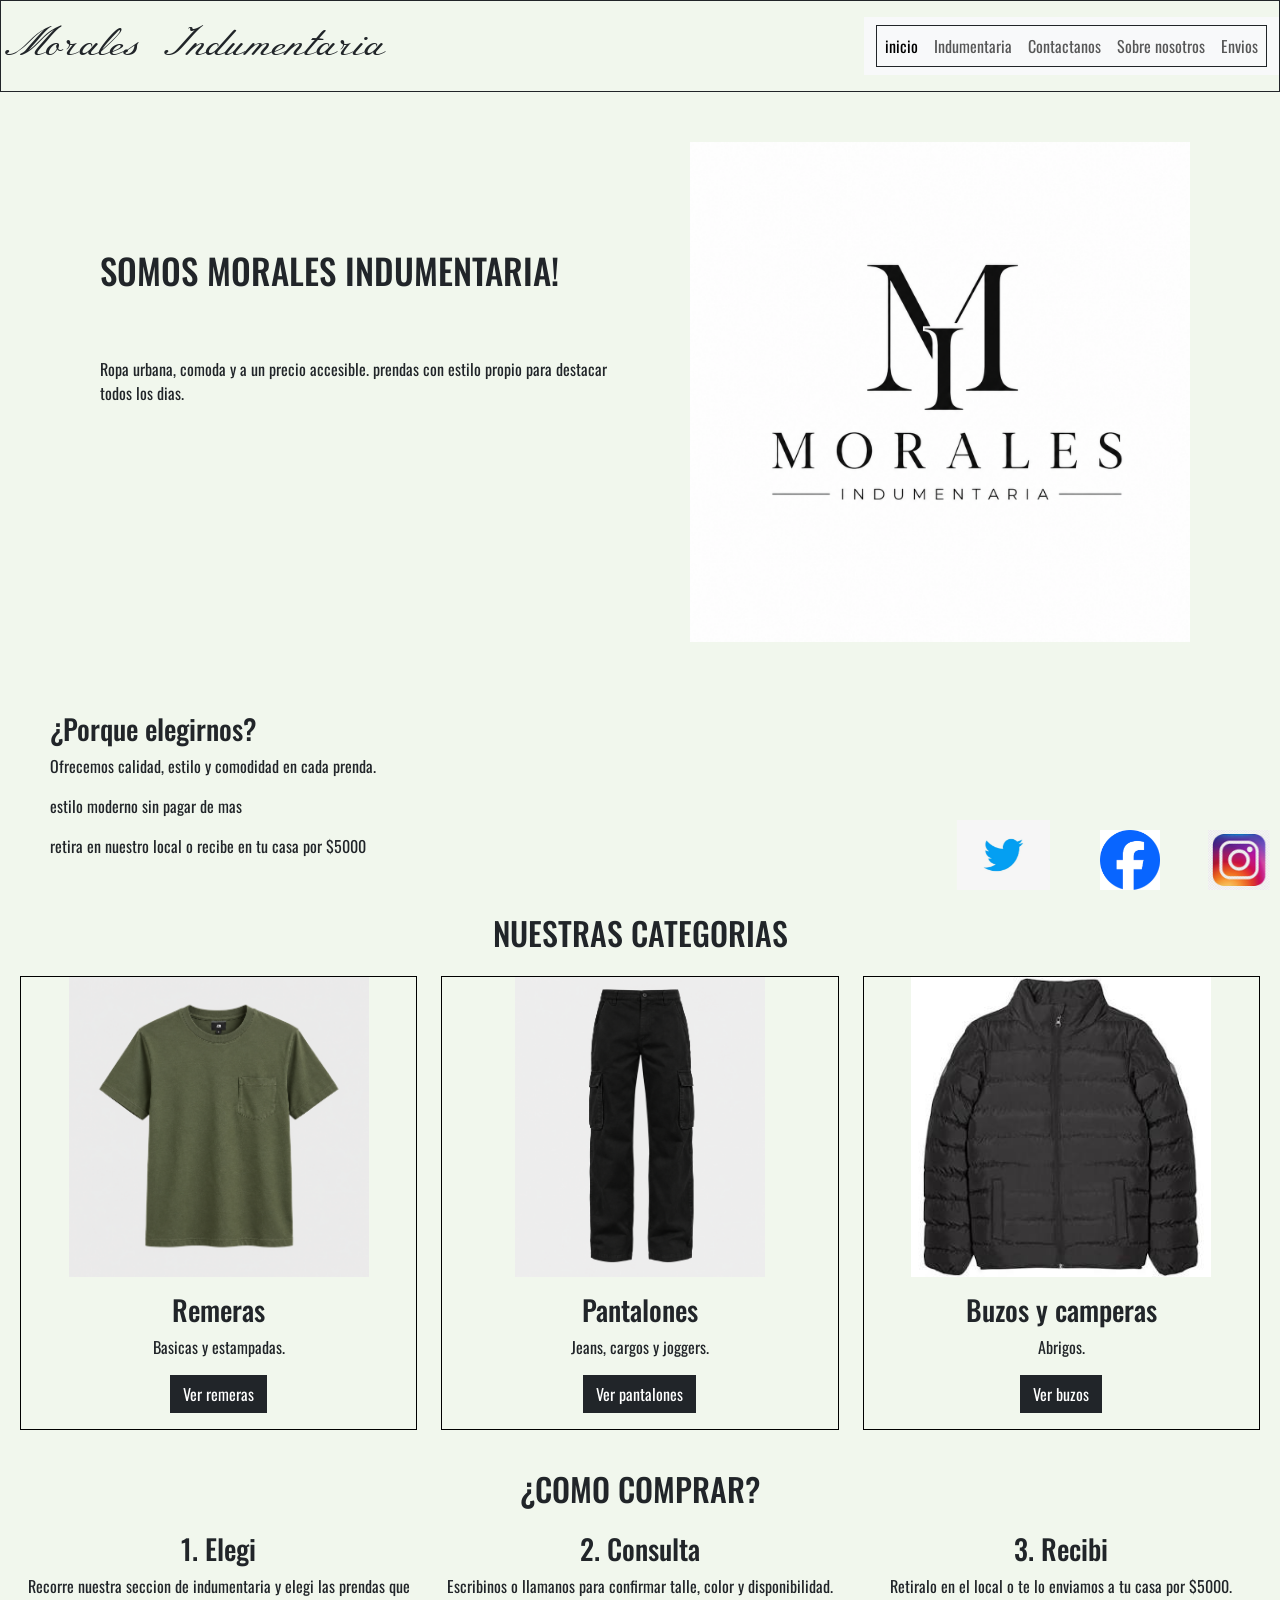
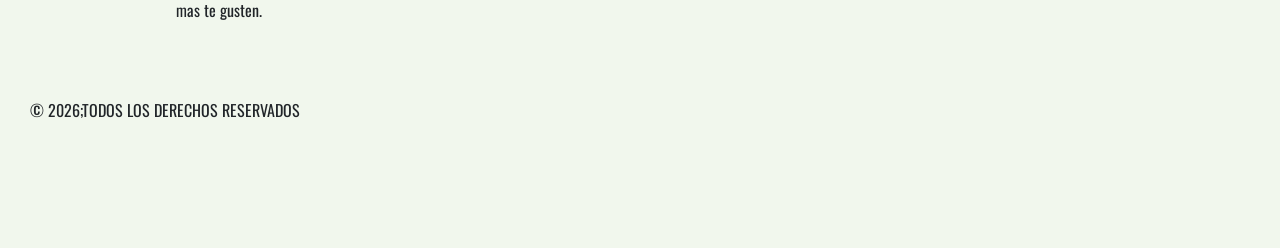
<file: index.html>
<!DOCTYPE html>
<html lang="en">
<head>
    <meta charset="UTF-8">
    <meta name="viewport" content="width=device-width, initial-scale=1.0">
    <!--animate.css-->
    <link rel="stylesheet" href="https://cdnjs.cloudflare.com/ajax/libs/animate.css/4.1.1/animate.min.css"/>
    <!--BOOSTRAP-->
    <link href="https://cdn.jsdelivr.net/npm/bootstrap@5.3.8/dist/css/bootstrap.min.css" rel="stylesheet" integrity="sha384-sRIl4kxILFvY47J16cr9ZwB07vP4J8+LH7qKQnuqkuIAvNWLzeN8tE5YBujZqJLB" crossorigin="anonymous">
    <!--css-->
    <link rel="stylesheet" href="style/style.css">
    <!--seo-->
    <meta name="description" content="Morales Indumentaria - Tu tienda de ropa en donde encontrarás las últimas tendencias de moda. Explora nuestra colección de indumentaria y descubre prendas únicas para tu estilo.">
    <meta name="keywords" content="Morales Indumentaria, ropa, moda, tienda de ropa, indumentaria">
    <meta name="author" content=" Tiziano Morales">
    <meta name="url" content="https://github.com/tizianomorales06/Morales.Indumentaria">
    <title>Morales Indumentaria / Inicio</title>
    <link rel="icon" href="./assets/LOGO/logo.png" type="image/x-icon">

    <!--open graph-->
    <meta property="og:title" content="Morales Indumentaria - Tu tienda de ropa en donde encontrarás las últimas tendencias de moda. Explora nuestra colección de indumentaria y descubre prendas únicas para tu estilo.">
    <meta property="og:description" content="Morales Indumentaria - Tu tienda de ropa en donde encontrarás las últimas tendencias de moda. Explora nuestra colección de indumentaria y descubre prendas únicas para tu estilo.">
    <meta property="og:image" content="./assets/LOGO/logo.png">
    <meta property="og:url" content="https://github.com/tizianomorales06/Morales.Indumentaria">
    <meta property="og:type" content="website">
    <meta property="og:site_name" content="Morales Indumentaria">
    <meta property="og:locale" content="es_ES">

    
</head>
<body>
    <header>
        <h1 class="animate__animated animate__fadeInUp">Morales Indumentaria</h1>
       
            <nav class="navbar navbar-expand-lg bg-body-tertiary">
  <div class="container-fluid">

    <button class="navbar-toggler" type="button" data-bs-toggle="collapse" data-bs-target="#navbarNav" aria-controls="navbarNav" aria-expanded="false" aria-label="Toggle navigation">
      <span class="navbar-toggler-icon"></span>
    </button>
    <div class="collapse navbar-collapse" id="navbarNav">
      <ul class="navbar-nav">
        <li class="nav-item">
          <a class="nav-link active" aria-current="page" href="./index.html">inicio</a>
        </li>
        <li class="nav-item">
          <a class="nav-link" href="./pages/indumentaria.html">Indumentaria</a>
        </li>
        <li class="nav-item">
          <a class="nav-link" href="./pages/contacto.html">Contactanos</a>
        </li>
        <li class="nav-item">
          <a class="nav-link" href="./pages/nosotros.html">Sobre nosotros</a>
        </li>
        <li class="nav-item">
          <a class="nav-link" href="./pages/envios.html">Envios</a>
        </li>
      </ul>
    </div>
  </div>
</nav>
        
    </header>
    <main>
        <section class="container">
            <article>
                <h2 class="somos">Somos Morales Indumentaria!</h2>
                <p>Ropa urbana, comoda y a un precio accesible.
                  prendas con estilo propio para destacar todos los dias.
                </p>
            </article>
        </section>
        <section class="elegirnos">
            <article>
              <h3>¿Porque elegirnos?</h3>
              <p>Ofrecemos calidad, estilo y comodidad en cada prenda.</p>
              <p>estilo moderno sin pagar de mas</p>
              <p>retira en nuestro local o recibe en tu casa por $5000</p>
            </article>
        </section>
        <section>
            <h2 class="text-center mb-4">Nuestras categorias</h2>
            <div class="row g-4">
                <article class="col-md-4">
                    <div class="card h-100 text-center">
                        <img src="./assets/remera3.png" class="card-img-top" alt="remera verde">
                        <div class="card-body">
                            <h3 class="card-title">Remeras</h3>
                            <p class="card-text">Basicas y estampadas.</p>
                            <a href="./pages/indumentaria.html" class="btn btn-dark">Ver remeras</a>
                        </div>
                    </div>
                </article>
                <article class="col-md-4">
                    <div class="card h-100 text-center">
                        <img src="./assets/pantalon1.png" class="card-img-top" alt="pantalon negro">
                        <div class="card-body">
                            <h3 class="card-title">Pantalones</h3>
                            <p class="card-text">Jeans, cargos y joggers.</p>
                            <a href="./pages/indumentaria.html" class="btn btn-dark">Ver pantalones</a>
                        </div>
                    </div>
                </article>
                <article class="col-md-4">
                    <div class="card h-100 text-center">
                        <img src="./assets/LOGO/campera1.jfif" class="card-img-top" alt="campera negra">
                        <div class="card-body">
                            <h3 class="card-title">Buzos y camperas</h3>
                            <p class="card-text">Abrigos.</p>
                            <a href="./pages/indumentaria.html" class="btn btn-dark">Ver buzos</a>
                        </div>
                    </div>
                </article>
            </div>
        </section>
        <section>
            <h2 class="text-center mb-4">¿Como comprar?</h2>
            <div class="row g-4 text-center">
                <article class="col-md-4">
                    <h3>1. Elegi</h3>
                    <p>Recorre nuestra seccion de indumentaria y elegi las prendas que mas te gusten.</p>
                </article>
                <article class="col-md-4">
                    <h3>2. Consulta</h3>
                    <p>Escribinos o llamanos para confirmar talle, color y disponibilidad.</p>
                </article>
                <article class="col-md-4">
                    <h3>3. Recibi</h3>
                    <p>Retiralo en el local o te lo enviamos a tu casa por $5000.</p>
                </article>
            </div>
        </section>
    </main>
    <footer>
        <section>
            <a href="https://www.instagram.com/" title="Morales Indumentaria / instagram" target="_blank" aria-label="instagram">
            <img class="instagram" src="./assets/LOGO/logo de ig.jfif" alt="foto del logo de instagram">
            </a>
            <a href="https://www.facebook.com/?locale=es_LA" title="Morales Indumentaria / facebook" target="_blank" aria-label="facebook">
                <img class="facebook" src="./assets/LOGO/logo de facebook.png" alt="logo de facebook">
                </a>
                <a href="https://x.com/?lang=es" title="Morales Indumentaria / twitter" target="_blank" aria-label="twitter">
                    <img class="twitter" src="./assets/LOGO/logo twitter.jfif" alt="logo de twitter">
                    </a>
                    <p class="copyright">&copy 2026;<span id="year"></span>TODOS LOS DERECHOS RESERVADOS</p>
        
        </section>
        
    </footer>
    <!-- Scripts de Bootstrap -->
     <script src="https://cdn.jsdelivr.net/npm/bootstrap@5.3.8/dist/js/bootstrap.bundle.min.js" integrity="sha384-FKyoEForCGlyvwx9Hj09JcYn3nv7wiPVlz7YYwJrWVcXK/BmnVDxM+D2scQbITxI" crossorigin="anonymous"></script>
</body>
</html>
</file>
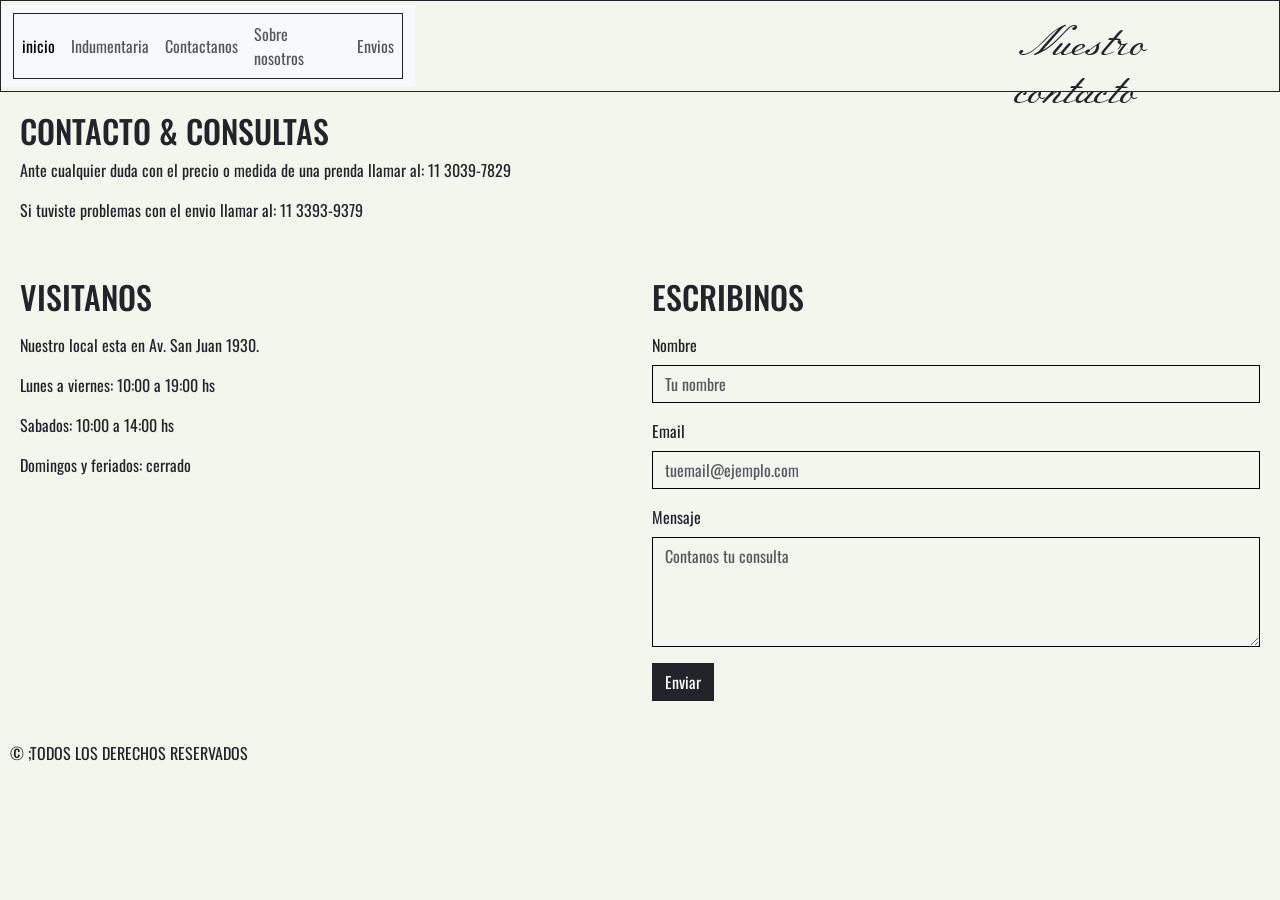
<file: pages/contacto.html>
<!DOCTYPE html>
<html lang="en">
<head>
    <meta charset="UTF-8">
    <meta name="viewport" content="width=device-width, initial-scale=1.0">
    <!--BOOSTRAP-->
    <link href="https://cdn.jsdelivr.net/npm/bootstrap@5.3.8/dist/css/bootstrap.min.css" rel="stylesheet" integrity="sha384-sRIl4kxILFvY47J16cr9ZwB07vP4J8+LH7qKQnuqkuIAvNWLzeN8tE5YBujZqJLB" crossorigin="anonymous">
    <!--  CSS -->
    <link rel="stylesheet" href="../style/style.css">
    <meta name="description" content="Morales Indumentaria - Tu tienda de ropa en donde encontrarás las últimas tendencias de moda. Explora nuestra colección de indumentaria y descubre prendas únicas para tu estilo.">
    <meta name="keywords" content="Morales Indumentaria, ropa, moda, tienda de ropa, indumentaria">
    <meta name="author" content=" Tiziano Morales">
    <meta name="url" content="https://github.com/tizianomorales06/Morales.Indumentaria">

    <link rel="icon" href="./assets/LOGO/logo.png" type="image/x-icon">

    <!--open graph-->
    <meta property="og:title" content="Morales Indumentaria - Tu tienda de ropa en donde encontrarás las últimas tendencias de moda. Explora nuestra colección de indumentaria y descubre prendas únicas para tu estilo.">
    <meta property="og:description" content="Morales Indumentaria - Tu tienda de ropa en donde encontrarás las últimas tendencias de moda. Explora nuestra colección de indumentaria y descubre prendas únicas para tu estilo.">
    <meta property="og:image" content="./assets/LOGO/logo.png">
    <meta property="og:url" content="https://github.com/tizianomorales06/Morales.Indumentaria">
    <meta property="og:type" content="website">
    <meta property="og:site_name" content="Morales Indumentaria">
    <meta property="og:locale" content="es_ES">
    <title>Morales Indumentaria / Contactanos</title>
</head>
<body>
    <header class="aparte">
        <nav class="navbar navbar-expand-lg bg-body-tertiary">
  <div class="container-fluid">
    <button class="navbar-toggler" type="button" data-bs-toggle="collapse" data-bs-target="#navbarNav" aria-controls="navbarNav" aria-expanded="false" aria-label="Toggle navigation">
      <span class="navbar-toggler-icon"></span>
    </button>
    <div class="collapse navbar-collapse" id="navbarNav">
      <ul class="navbar-nav">
        <li class="nav-item">
          <a class="nav-link active" aria-current="page" href="../index.html">inicio</a>
        </li>
        <li class="nav-item">
          <a class="nav-link" href="./indumentaria.html">Indumentaria</a>
        </li>
        <li class="nav-item">
          <a class="nav-link" href="./contacto.html">Contactanos</a>
        </li>
        <li class="nav-item">
          <a class="nav-link" href="./nosotros.html">Sobre nosotros</a>
        </li>
        <li class="nav-item">
          <a class="nav-link" href="./envios.html">Envios</a>
        </li>
      </ul>
    </div>
  </div>
</nav>
        <h1 >Nuestro contacto</h1>
    
    </header>
    <main>
        <section >
            <article>
                <h2>Contacto & consultas</h2>
                <p>Ante cualquier duda con el precio o medida de una prenda llamar al: 11 3039-7829</p>
            </article>
            <article>
                <p>Si tuviste problemas con el envio llamar al: 11 3393-9379</p>
            </article>
        </section>
        <section>
            <div class="row g-4">
                <article class="col-md-6">
                    <h2 class="mb-3">Visitanos</h2>
                    <p>Nuestro local esta en Av. San Juan 1930.</p>
                    <p>Lunes a viernes: 10:00 a 19:00 hs</p>
                    <p>Sabados: 10:00 a 14:00 hs</p>
                    <p>Domingos y feriados: cerrado</p>
                </article>
                <article class="col-md-6">
                    <h2 class="mb-3">Escribinos</h2>
                    <form>
                        <div class="mb-3">
                            <label for="nombre" class="form-label">Nombre</label>
                            <input type="text" class="form-control" id="nombre" placeholder="Tu nombre">
                        </div>
                        <div class="mb-3">
                            <label for="email" class="form-label">Email</label>
                            <input type="email" class="form-control" id="email" placeholder="tuemail@ejemplo.com">
                        </div>
                        <div class="mb-3">
                            <label for="mensaje" class="form-label">Mensaje</label>
                            <textarea class="form-control" id="mensaje" rows="4" placeholder="Contanos tu consulta"></textarea>
                        </div>
                        <button type="submit" class="btn btn-dark">Enviar</button>
                    </form>
                </article>
            </div>
        </section>
    </main>
    <footer>
        <p class="copyright">&copy ;<span id="year">TODOS LOS DERECHOS RESERVADOS</span></p>
    </footer>
    <!-- Scripts de Bootstrap -->
    <script src="https://cdn.jsdelivr.net/npm/bootstrap@5.3.8/dist/js/bootstrap.bundle.min.js" integrity="sha384-FKyoEForCGlyvwx9Hj09JcYn3nv7wiPVlz7YYwJrWVcXK/BmnVDxM+D2scQbITxI" crossorigin="anonymous"></script>
</body>
</html>
</file>
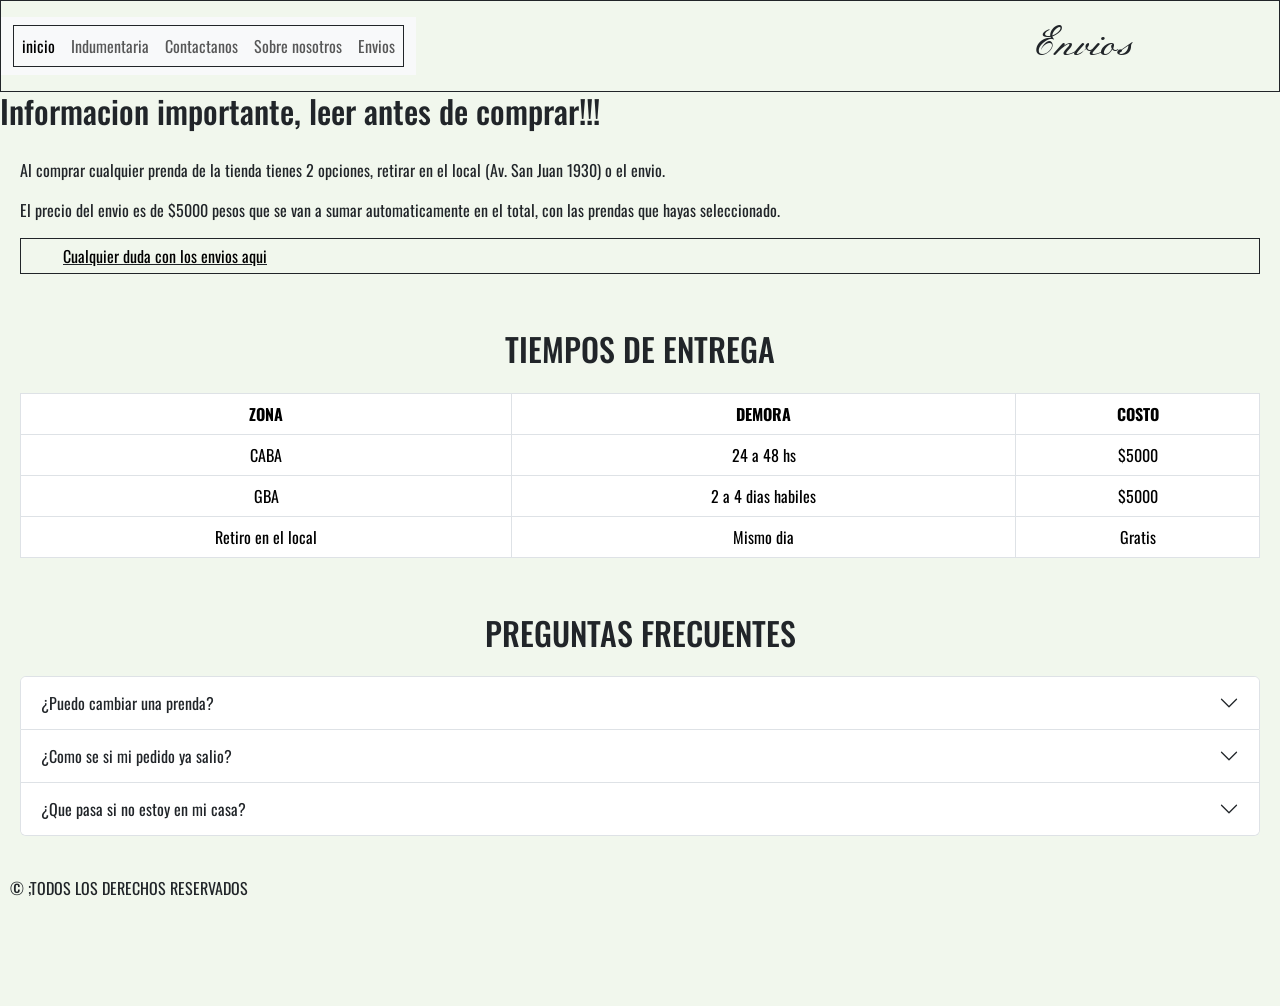
<file: pages/envios.html>
<!DOCTYPE html>
<html lang="en">
<head>
    <meta charset="UTF-8">
    <meta name="viewport" content="width=device-width, initial-scale=1.0">
    <!--BOOSTRAP-->
    <link href="https://cdn.jsdelivr.net/npm/bootstrap@5.3.8/dist/css/bootstrap.min.css" rel="stylesheet" integrity="sha384-sRIl4kxILFvY47J16cr9ZwB07vP4J8+LH7qKQnuqkuIAvNWLzeN8tE5YBujZqJLB" crossorigin="anonymous">
    <!--  CSS -->
    <link rel="stylesheet" href="../style/style.css">
    <meta name="description" content="Morales Indumentaria - Tu tienda de ropa en donde encontrarás las últimas tendencias de moda. Explora nuestra colección de indumentaria y descubre prendas únicas para tu estilo.">
    <meta name="keywords" content="Morales Indumentaria, ropa, moda, tienda de ropa, indumentaria">
    <meta name="author" content=" Tiziano Morales">
    <meta name="url" content="https://github.com/tizianomorales06/Morales.Indumentaria">
    <link rel="icon" href="./assets/LOGO/logo.png" type="image/x-icon">

    <!--open graph-->
    <meta property="og:title" content="Morales Indumentaria - Tu tienda de ropa en donde encontrarás las últimas tendencias de moda. Explora nuestra colección de indumentaria y descubre prendas únicas para tu estilo.">
    <meta property="og:description" content="Morales Indumentaria - Tu tienda de ropa en donde encontrarás las últimas tendencias de moda. Explora nuestra colección de indumentaria y descubre prendas únicas para tu estilo.">
    <meta property="og:image" content="./assets/LOGO/logo.png">
    <meta property="og:url" content="https://github.com/tizianomorales06/Morales.Indumentaria">
    <meta property="og:type" content="website">
    <meta property="og:site_name" content="Morales Indumentaria">
    <meta property="og:locale" content="es_ES">
    <title>Morales Indumentaria / Envios</title>
</head>
<body>
   
    <header class="envios-header">
       <nav class="navbar navbar-expand-lg bg-body-tertiary">
  <div class="container-fluid">
    <button class="navbar-toggler" type="button" data-bs-toggle="collapse" data-bs-target="#navbarNav" aria-controls="navbarNav" aria-expanded="false" aria-label="Toggle navigation">
      <span class="navbar-toggler-icon"></span>
    </button>
    <div class="collapse navbar-collapse" id="navbarNav">
      <ul class="navbar-nav">
        <li class="nav-item">
          <a class="nav-link active" aria-current="page" href="../index.html">inicio</a>
        </li>
        <li class="nav-item">
          <a class="nav-link" href="./indumentaria.html">Indumentaria</a>
        </li>
        <li class="nav-item">
          <a class="nav-link" href="./contacto.html">Contactanos</a>
        </li>
        <li class="nav-item">
          <a class="nav-link" href="./nosotros.html">Sobre nosotros</a>
        </li>
        <li class="nav-item">
          <a class="nav-link" href="./envios.html">Envios</a>
        </li>
      </ul>
    </div>
  </div>
</nav>
    
    <h1>Envios</h1>
     </header>
     <h2 class="subtitulo-envio">Informacion importante, leer antes de comprar!!!</h2>

    <main>
        <section  >
            <article>
                <p>Al comprar cualquier prenda de la tienda tienes 2 opciones, retirar en el local (Av. San Juan 1930) o el envio.</p>
            </article>
            <article>
                <p>El precio del envio es de $5000 pesos que se van a sumar automaticamente en el total, con las prendas que hayas seleccionado.</p>
            </article>
            <article>
            <nav>
                <ul>
                    <li class="link-envio">
                        <a href="./contacto.html" title="MoralesIndumentaria / Contactanos">Cualquier duda con los envios aqui</a>
                    </li>
                </ul>
            </nav>
            </article>
        </section>
        <section>
            <h2 class="text-center mb-4">Tiempos de entrega</h2>
            <article>
                <table class="table table-bordered text-center">
                    <thead>
                        <tr>
                            <th>Zona</th>
                            <th>Demora</th>
                            <th>Costo</th>
                        </tr>
                    </thead>
                    <tbody>
                        <tr><td>CABA</td><td>24 a 48 hs</td><td>$5000</td></tr>
                        <tr><td>GBA</td><td>2 a 4 dias habiles</td><td>$5000</td></tr>
                        <tr><td>Retiro en el local</td><td>Mismo dia</td><td>Gratis</td></tr>
                    </tbody>
                </table>
            </article>
        </section>
        <section>
            <h2 class="text-center mb-4">Preguntas frecuentes</h2>
            <article class="accordion" id="preguntasEnvio">
                <div class="accordion-item">
                    <h3 class="accordion-header">
                        <button class="accordion-button collapsed" type="button" data-bs-toggle="collapse" data-bs-target="#pregunta1" aria-expanded="false" aria-controls="pregunta1">
                            ¿Puedo cambiar una prenda?
                        </button>
                    </h3>
                    <div id="pregunta1" class="accordion-collapse collapse" data-bs-parent="#preguntasEnvio">
                        <div class="accordion-body">Si, tenes 30 dias para cambiarla presentando el ticket y con la prenda sin uso.</div>
                    </div>
                </div>
                <div class="accordion-item">
                    <h3 class="accordion-header">
                        <button class="accordion-button collapsed" type="button" data-bs-toggle="collapse" data-bs-target="#pregunta2" aria-expanded="false" aria-controls="pregunta2">
                            ¿Como se si mi pedido ya salio?
                        </button>
                    </h3>
                    <div id="pregunta2" class="accordion-collapse collapse" data-bs-parent="#preguntasEnvio">
                        <div class="accordion-body">Te avisamos por mensaje cuando tu pedido sale del local, junto con el horario estimado de entrega.</div>
                    </div>
                </div>
                <div class="accordion-item">
                    <h3 class="accordion-header">
                        <button class="accordion-button collapsed" type="button" data-bs-toggle="collapse" data-bs-target="#pregunta3" aria-expanded="false" aria-controls="pregunta3">
                            ¿Que pasa si no estoy en mi casa?
                        </button>
                    </h3>
                    <div id="pregunta3" class="accordion-collapse collapse" data-bs-parent="#preguntasEnvio">
                        <div class="accordion-body">Coordinamos una nueva visita sin costo o podes pasar a retirarlo por el local.</div>
                    </div>
                </div>
            </article>
        </section>

    </main>
    <footer>

       
            <p class="copyright">&copy ;<span id="year">TODOS LOS DERECHOS RESERVADOS</span></p>
    </footer>
    <!-- Scripts de Bootstrap -->
    <script src="https://cdn.jsdelivr.net/npm/bootstrap@5.3.8/dist/js/bootstrap.bundle.min.js" integrity="sha384-FKyoEForCGlyvwx9Hj09JcYn3nv7wiPVlz7YYwJrWVcXK/BmnVDxM+D2scQbITxI" crossorigin="anonymous"></script>
</body>
</html>
</file>
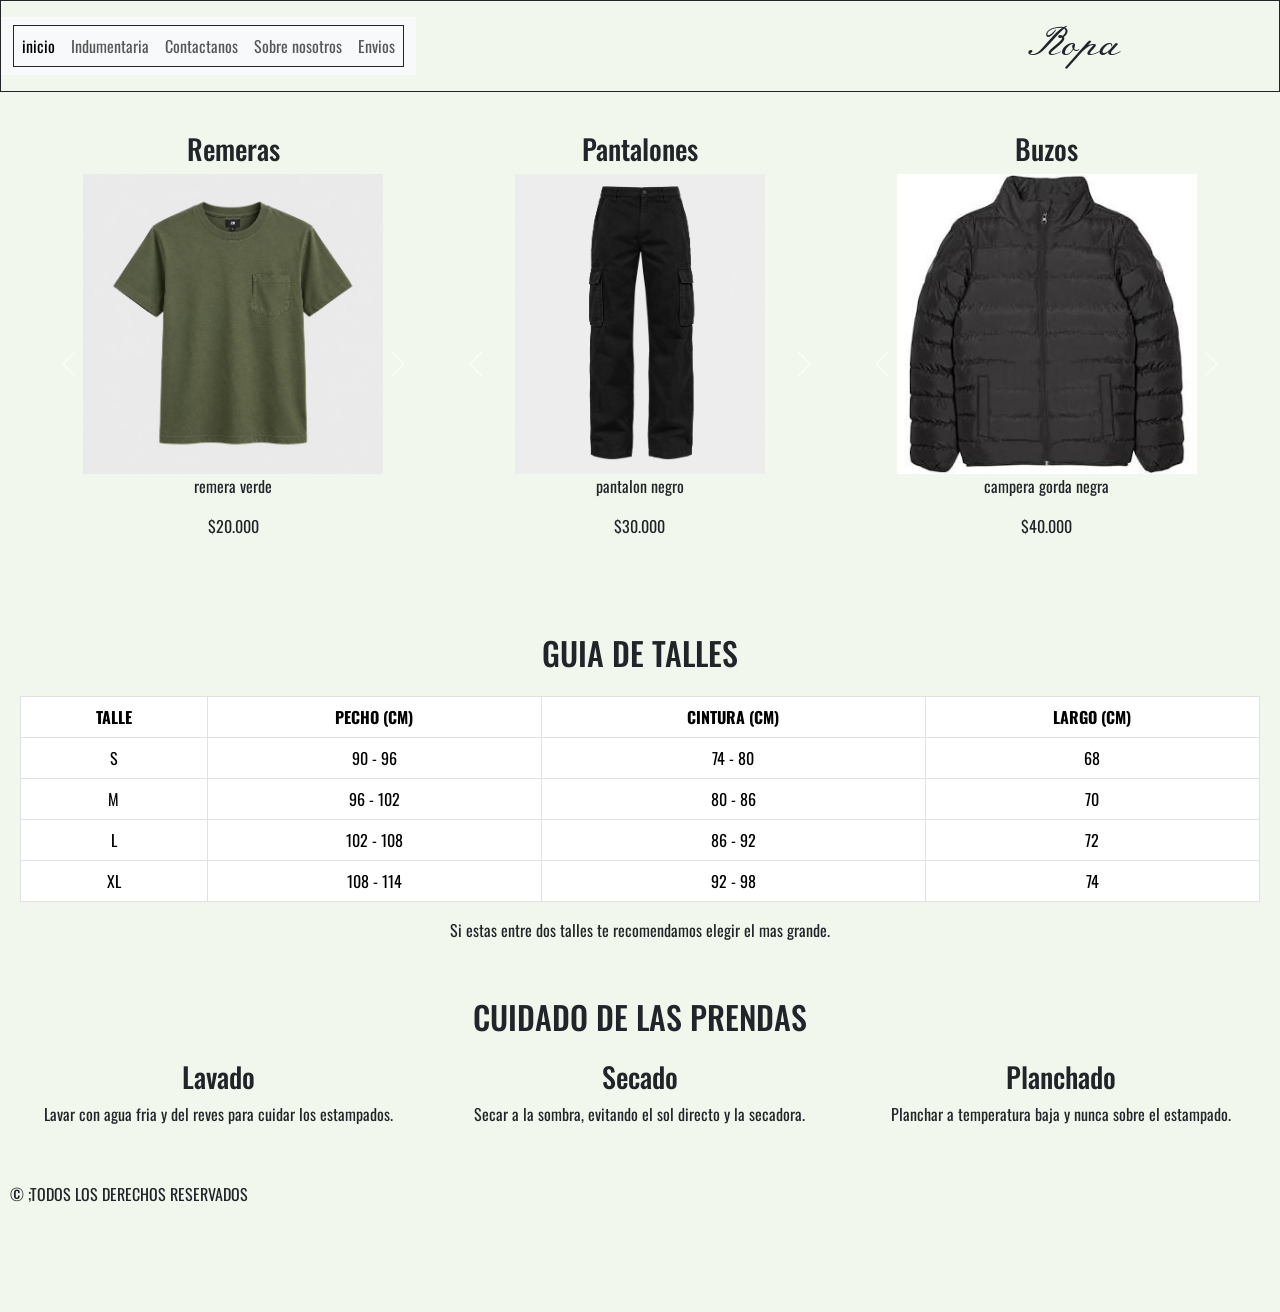
<file: pages/indumentaria.html>
<!DOCTYPE html>
<html lang="en">
<head>
    <meta charset="UTF-8">
    <meta name="viewport" content="width=device-width, initial-scale=1.0">
    <!--BOOSTRAP-->
    <link href="https://cdn.jsdelivr.net/npm/bootstrap@5.3.8/dist/css/bootstrap.min.css" rel="stylesheet" integrity="sha384-sRIl4kxILFvY47J16cr9ZwB07vP4J8+LH7qKQnuqkuIAvNWLzeN8tE5YBujZqJLB" crossorigin="anonymous">
    <!--  CSS -->
    <link rel="stylesheet" href="../style/style.css">
    
    <meta name="description" content="Morales Indumentaria - Tu tienda de ropa en donde encontrarás las últimas tendencias de moda. Explora nuestra colección de indumentaria y descubre prendas únicas para tu estilo.">
    <meta name="keywords" content="Morales Indumentaria, ropa, moda, tienda de ropa, indumentaria">
    <meta name="author" content=" Tiziano Morales">
    <meta name="url" content="https://github.com/tizianomorales06/Morales.Indumentaria">
    <link rel="icon" href="./assets/LOGO/logo.png" type="image/x-icon">

    <!--open graph-->
    <meta property="og:title" content="Morales Indumentaria - Tu tienda de ropa en donde encontrarás las últimas tendencias de moda. Explora nuestra colección de indumentaria y descubre prendas únicas para tu estilo.">
    <meta property="og:description" content="Morales Indumentaria - Tu tienda de ropa en donde encontrarás las últimas tendencias de moda. Explora nuestra colección de indumentaria y descubre prendas únicas para tu estilo.">
    <meta property="og:image" content="./assets/LOGO/logo.png">
    <meta property="og:url" content="https://github.com/tizianomorales06/Morales.Indumentaria">
    <meta property="og:type" content="website">
    <meta property="og:site_name" content="Morales Indumentaria">
    <meta property="og:locale" content="es_ES">
    <title>Morales Indumentaria / Indumentaria</title>
</head>
<body>
    <header class="aparte">
       <nav class="navbar navbar-expand-lg bg-body-tertiary">
  <div class="container-fluid">
    <button class="navbar-toggler" type="button" data-bs-toggle="collapse" data-bs-target="#navbarNav" aria-controls="navbarNav" aria-expanded="false" aria-label="Toggle navigation">
      <span class="navbar-toggler-icon"></span>
    </button>
    <div class="collapse navbar-collapse" id="navbarNav">
      <ul class="navbar-nav">
        <li class="nav-item">
          <a class="nav-link active" aria-current="page" href="../index.html">inicio</a>
        </li>
        <li class="nav-item">
          <a class="nav-link" href="./indumentaria.html">Indumentaria</a>
        </li>
        <li class="nav-item">
          <a class="nav-link" href="./contacto.html">Contactanos</a>
        </li>
        <li class="nav-item">
          <a class="nav-link" href="./nosotros.html">Sobre nosotros</a>
        </li>
        <li class="nav-item">
          <a class="nav-link" href="./envios.html">Envios</a>
        </li>
      </ul>
    </div>
  </div>
</nav>
        <h1>Ropa</h1>
    </header>
    <main>
        <section>
            <article>
              <div class="grilla-carruseles">
              <div class="item-carrusel">
                <h3>Remeras</h3>
                <div id="carouselRemera" class="carousel slide">
  <div class="carousel-inner">
    <div class="carousel-item active">
      <img src="../assets/remera3.png" class="d-block w-100" alt="remera verde">
      <p class="nombre">remera verde</p>
      <p class="precio">$20.000</p>
    </div>
    <div class="carousel-item">
      <img src="../assets/remera1.png" class="d-block w-100" alt="remera blanca">
      <p class="nombre">remera blanca</p>
      <p class="precio">$15.000</p>
    </div>
    <div class="carousel-item">
      <img src="../assets/remera2.png" class="d-block w-100" alt="remera nike">
      <p class="nombre">remera nike</p>
      <p class="precio">$25.000</p>
    </div>
  </div>
  <button class="carousel-control-prev" type="button" data-bs-target="#carouselRemera" data-bs-slide="prev">
    <span class="carousel-control-prev-icon" aria-hidden="true"></span>
    <span class="visually-hidden">Previous</span>
  </button>
  <button class="carousel-control-next" type="button" data-bs-target="#carouselRemera" data-bs-slide="next">
    <span class="carousel-control-next-icon" aria-hidden="true"></span>
    <span class="visually-hidden">Next</span>
  </button>
</div>
              </div>
              
              <div class="item-carrusel">
                <h3>Pantalones</h3>
                <div id="carouselPantalon" class="carousel slide">
  <div class="carousel-inner">
    <div class="carousel-item active">
      <img src="../assets/pantalon1.png" class="d-block w-100" alt="pantalon negro">
      <p class="nombre">pantalon negro</p>
      <p class="precio">$30.000</p>
    </div>
    <div class="carousel-item">
      <img src="../assets/pantalon2.png" class="d-block w-100" alt="jean azul">
      <p class="nombre">jean azul</p>
      <p class="precio">$25.000</p>
    </div>
    <div class="carousel-item">
      <img src="../assets/pantalon3.png" class="d-block w-100" alt="cargo beige">
      <p class="nombre">cargo beige</p>
      <p class="precio">$35.000</p>
    </div>
  </div>
  <button class="carousel-control-prev" type="button" data-bs-target="#carouselPantalon" data-bs-slide="prev">
    <span class="carousel-control-prev-icon" aria-hidden="true"></span>
    <span class="visually-hidden">Previous</span>
  </button>
  <button class="carousel-control-next" type="button" data-bs-target="#carouselPantalon" data-bs-slide="next">
    <span class="carousel-control-next-icon" aria-hidden="true"></span>
    <span class="visually-hidden">Next</span>
  </button>
</div>
              </div>
            
              <div class="item-carrusel">
                <h3>Buzos</h3>
                <div id="carouselBuzo" class="carousel slide">
                  
  <div class="carousel-inner">
    <div class="carousel-item active">
      <img src="../assets/LOGO/campera1.jfif" class="d-block w-100" alt="campera gorda negra">
      <p class="nombre">campera gorda negra</p>
      <p class="precio">$40.000</p>
    </div>
    <div class="carousel-item">
      <img src="../assets/LOGO/campera2.jfif" class="d-block w-100" alt="campera puma negra">
      <p class="nombre">campera puma negra</p>
      <p class="precio">$35.000</p>
    </div>
    <div class="carousel-item">
      <img src="../assets/LOGO/campera3.jfif" class="d-block w-100" alt="campera depotiva argentina">
      <p class="nombre">campera depotiva argentina</p>
      <p class="precio">$45.000</p>
    </div>
  </div>
  <button class="carousel-control-prev" type="button" data-bs-target="#carouselBuzo" data-bs-slide="prev">
    <span class="carousel-control-prev-icon" aria-hidden="true"></span>
    <span class="visually-hidden">Previous</span>
  </button>
  <button class="carousel-control-next" type="button" data-bs-target="#carouselBuzo" data-bs-slide="next">
    <span class="carousel-control-next-icon" aria-hidden="true"></span>
    <span class="visually-hidden">Next</span>
  </button>
</div>
              </div>
              </div>
              </div>
            </div>
                
            </article>

        </section>
        <section>
            <h2 class="text-center mb-4">Guia de talles</h2>
            <article>
                <table class="table table-bordered text-center">
                    <thead>
                        <tr>
                            <th>talle</th>
                            <th>Pecho (cm)</th>
                            <th>Cintura (cm)</th>
                            <th>Largo (cm)</th>
                        </tr>
                    </thead>
                    <tbody>
                        <tr><td>S</td><td>90 - 96</td><td>74 - 80</td><td>68</td></tr>
                        <tr><td>M</td><td>96 - 102</td><td>80 - 86</td><td>70</td></tr>
                        <tr><td>L</td><td>102 - 108</td><td>86 - 92</td><td>72</td></tr>
                        <tr><td>XL</td><td>108 - 114</td><td>92 - 98</td><td>74</td></tr>
                    </tbody>
                </table>
                <p class="text-center">Si estas entre dos talles te recomendamos elegir el mas grande.</p>
            </article>
        </section>
        <section>
            <h2 class="text-center mb-4">Cuidado de las prendas</h2>
            <div class="row g-4 text-center">
                <article class="col-md-4">
                    <h3>Lavado</h3>
                    <p>Lavar con agua fria y del reves para cuidar los estampados.</p>
                </article>
                <article class="col-md-4">
                    <h3>Secado</h3>
                    <p>Secar a la sombra, evitando el sol directo y la secadora.</p>
                </article>
                <article class="col-md-4">
                    <h3>Planchado</h3>
                    <p>Planchar a temperatura baja y nunca sobre el estampado.</p>
                </article>
            </div>
        </section>
    </main>
    <footer>
        
            <p class="copyright">&copy ;<span id="year">TODOS LOS DERECHOS RESERVADOS</span></p>
    </footer>
    <!-- Scripts de Bootstrap -->
    <script src="https://cdn.jsdelivr.net/npm/bootstrap@5.3.8/dist/js/bootstrap.bundle.min.js" integrity="sha384-FKyoEForCGlyvwx9Hj09JcYn3nv7wiPVlz7YYwJrWVcXK/BmnVDxM+D2scQbITxI" crossorigin="anonymous"></script>
</body>
</html>
</file>
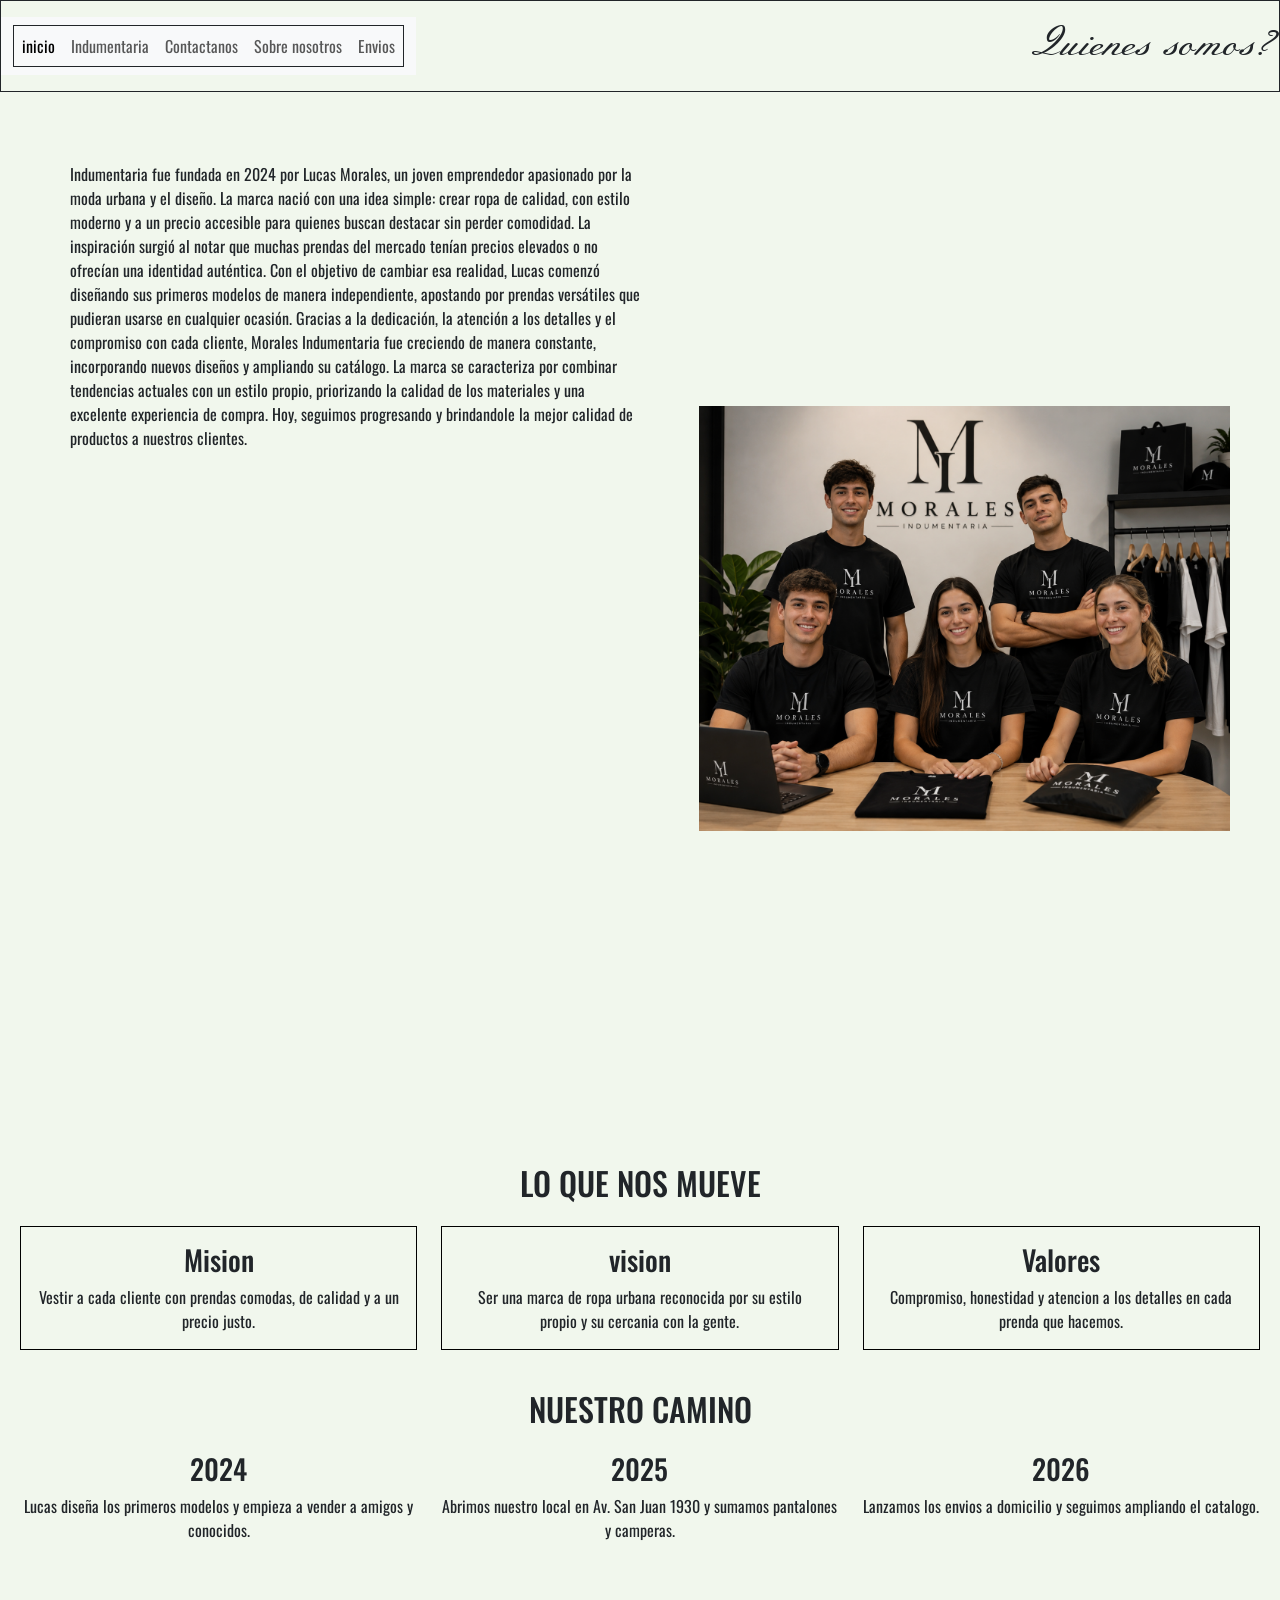
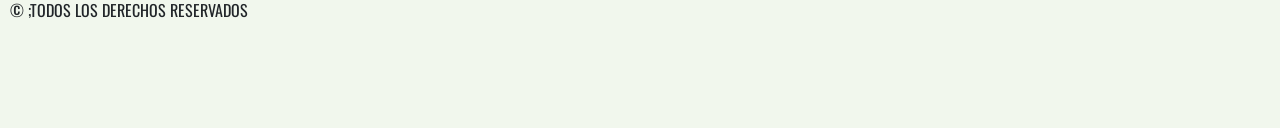
<file: pages/nosotros.html>
<!DOCTYPE html>
<html lang="en">
<head>
    <meta charset="UTF-8">
    <meta name="viewport" content="width=device-width, initial-scale=1.0">
    <!--BOOSTRAP-->
    <link href="https://cdn.jsdelivr.net/npm/bootstrap@5.3.8/dist/css/bootstrap.min.css" rel="stylesheet" integrity="sha384-sRIl4kxILFvY47J16cr9ZwB07vP4J8+LH7qKQnuqkuIAvNWLzeN8tE5YBujZqJLB" crossorigin="anonymous">
    <!--  CSS -->
    <link rel="stylesheet" href="../style/style.css">

    <meta name="description" content="Morales Indumentaria - Tu tienda de ropa en donde encontrarás las últimas tendencias de moda. Explora nuestra colección de indumentaria y descubre prendas únicas para tu estilo.">
    <meta name="keywords" content="Morales Indumentaria, ropa, moda, tienda de ropa, indumentaria">
    <meta name="author" content=" Tiziano Morales">
    <meta name="url" content="https://github.com/tizianomorales06/Morales.Indumentaria">
    <link rel="icon" href="./assets/LOGO/logo.png" type="image/x-icon">

    <!--open graph-->
    <meta property="og:title" content="Morales Indumentaria - Tu tienda de ropa en donde encontrarás las últimas tendencias de moda. Explora nuestra colección de indumentaria y descubre prendas únicas para tu estilo.">
    <meta property="og:description" content="Morales Indumentaria - Tu tienda de ropa en donde encontrarás las últimas tendencias de moda. Explora nuestra colección de indumentaria y descubre prendas únicas para tu estilo.">
    <meta property="og:image" content="./assets/LOGO/logo.png">
    <meta property="og:url" content="https://github.com/tizianomorales06/Morales.Indumentaria">
    <meta property="og:type" content="website">
    <meta property="og:site_name" content="Morales Indumentaria">
    <meta property="og:locale" content="es_ES">
    <title>Morales Indumentaria / Acerca de nosotros</title>
</head>
<body>
    <header class="aparte">
        <nav class="navbar navbar-expand-lg bg-body-tertiary">
  <div class="container-fluid">
    <button class="navbar-toggler" type="button" data-bs-toggle="collapse" data-bs-target="#navbarNav" aria-controls="navbarNav" aria-expanded="false" aria-label="Toggle navigation">
      <span class="navbar-toggler-icon"></span>
    </button>
    <div class="collapse navbar-collapse" id="navbarNav">
      <ul class="navbar-nav">
        <li class="nav-item">
          <a class="nav-link active" aria-current="page" href="../index.html">inicio</a>
        </li>
        <li class="nav-item">
          <a class="nav-link" href="./indumentaria.html">Indumentaria</a>
        </li>
        <li class="nav-item">
          <a class="nav-link" href="./contacto.html">Contactanos</a>
        </li>
        <li class="nav-item">
          <a class="nav-link" href="./nosotros.html">Sobre nosotros</a>
        </li>
        <li class="nav-item">
          <a class="nav-link" href="./envios.html">Envios</a>
        </li>
      </ul>
    </div>
  </div>
</nav>
        <h1>Quienes somos?</h1>
    </header>
    <main>
        <section class="grupo-fondo">
            <article>
                 <p> Indumentaria fue fundada en 2024 por Lucas Morales, un joven emprendedor apasionado por la moda urbana y el diseño.
                 La marca nació con una idea simple: crear ropa de calidad, con estilo moderno y a un precio accesible para quienes buscan destacar sin perder comodidad.
                 La inspiración surgió al notar que muchas prendas del mercado tenían precios elevados o no ofrecían una identidad auténtica.
                 Con el objetivo de cambiar esa realidad, Lucas comenzó diseñando sus primeros modelos de manera independiente, apostando por prendas versátiles que pudieran usarse en cualquier ocasión.
                 Gracias a la dedicación, la atención a los detalles y el compromiso con cada cliente,
                 Morales Indumentaria fue creciendo de manera constante, incorporando nuevos diseños y ampliando su catálogo.
                 La marca se caracteriza por combinar tendencias actuales con un estilo propio, 
                 priorizando la calidad de los materiales y una excelente experiencia de compra.
                 Hoy, seguimos progresando y brindandole la mejor calidad de productos a nuestros clientes.</p>
            </article>
        </section>
        <section>
            <h2 class="text-center mb-4">Lo que nos mueve</h2>
            <div class="row g-4">
                <article class="col-md-4">
                    <div class="card h-100 text-center">
                        <div class="card-body">
                            <h3 class="card-title">Mision</h3>
                            <p class="card-text">Vestir a cada cliente con prendas comodas, de calidad y a un precio justo.</p>
                        </div>
                    </div>
                </article>
                <article class="col-md-4">
                    <div class="card h-100 text-center">
                        <div class="card-body">
                            <h3 class="card-title">vision</h3>
                            <p class="card-text">Ser una marca de ropa urbana reconocida por su estilo propio y su cercania con la gente.</p>
                        </div>
                    </div>
                </article>
                <article class="col-md-4">
                    <div class="card h-100 text-center">
                        <div class="card-body">
                            <h3 class="card-title">Valores</h3>
                            <p class="card-text">Compromiso, honestidad y atencion a los detalles en cada prenda que hacemos.</p>
                        </div>
                    </div>
                </article>
            </div>
        </section>
        <section>
            <h2 class="text-center mb-4">Nuestro camino</h2>
            <div class="row g-4 text-center">
                <article class="col-md-4">
                    <h3>2024</h3>
                    <p>Lucas diseña los primeros modelos y empieza a vender a amigos y conocidos.</p>
                </article>
                <article class="col-md-4">
                    <h3>2025</h3>
                    <p>Abrimos nuestro local en Av. San Juan 1930 y sumamos pantalones y camperas.</p>
                </article>
                <article class="col-md-4">
                    <h3>2026</h3>
                    <p>Lanzamos los envios a domicilio y seguimos ampliando el catalogo.</p>
                </article>
            </div>
        </section>
    </main>
    <footer>
        
            <p class="copyright">&copy ;<span id="year">TODOS LOS DERECHOS RESERVADOS</span></p>
    </footer>
    <!-- Scripts de Bootstrap -->
    <script src="https://cdn.jsdelivr.net/npm/bootstrap@5.3.8/dist/js/bootstrap.bundle.min.js" integrity="sha384-FKyoEForCGlyvwx9Hj09JcYn3nv7wiPVlz7YYwJrWVcXK/BmnVDxM+D2scQbITxI" crossorigin="anonymous"></script>
    
</body>
</html>
</file>
<file: style/style.css>
/*--TIPOGRAFIAS--*/
@import url("https://fonts.googleapis.com/css2?family=Oswald:wght@200..700&display=swap");
/*  font-family: "Oswald", sans-serif;*/
@import url("https://fonts.googleapis.com/css2?family=Meie+Script&display=swap");
* {
  margin: 0;
  padding: 0;
}

/*font-family: "Meie Script", cursive;*/
.grupo-fondo:hover {
  transform: scale(1.05);
  transition: transform 0.3s ease-in-out;
}

body {
  background-color: #F1F7ED;
  font-family: "Oswald", sans-serif;
  margin: 0;
  padding: 0;
}
@media (min-width: 502px) and (max-width: 1024px) {
  body {
    min-height: 100vh;
    font-size: 14px;
    padding: 20px;
    margin: 10px;
  }
}
@media (min-width: 300px) and (max-width: 500px) {
  body {
    font-size: 12px;
    padding: 10px;
    margin: 5px;
  }
}

section {
  padding: 20px;
}

main h2 {
  font-size: 2rem;
  text-transform: uppercase;
}
@media (min-width: 502px) and (max-width: 1024px) {
  main h2 {
    font-size: 1.6rem;
  }
}
@media (min-width: 300px) and (max-width: 500px) {
  main h2 {
    font-size: 1.3rem;
  }
}

header {
  display: flex;
  flex-direction: row;
  flex-wrap: nowrap;
  justify-content: space-between;
  align-items: center;
  gap: 0;
  border: 1px solid;
}
@media (min-width: 300px) and (max-width: 500px) {
  header {
    display: inline;
    border: none;
  }
}
header h1 {
  font-family: "Meie Script", cursive;
  font-size: 2.5rem;
  margin: 20px 0;
  height: 50px;
}
@media (min-width: 502px) and (max-width: 1024px) {
  header h1 {
    font-size: 30px;
    text-align: center;
  }
}
@media (min-width: 300px) and (max-width: 500px) {
  header h1 {
    font-size: 25px;
    text-align: center;
  }
}

nav {
  background-color: #F1F7ED;
}
nav ul {
  list-style: none;
  display: flex;
  flex-direction: row;
  flex-wrap: nowrap;
  justify-content: space-between;
  align-items: center;
  gap: 0;
  border: 1px solid;
}
nav ul a {
  text-decoration: none;
  color: #000000;
  padding: 5px 10px;
  display: block;
}
@media (min-width: 502px) and (max-width: 1024px) {
  nav ul a {
    padding: 5px 5px;
  }
}
@media (min-width: 300px) and (max-width: 500px) {
  nav ul a {
    padding: 3px 3px;
  }
}

.instagram {
  position: fixed;
  height: 60px;
  bottom: 10px;
  right: 10px;
}
@media (min-width: 502px) and (max-width: 1024px) {
  .instagram {
    height: 40px;
    bottom: 10px;
    right: 10px;
  }
}
@media (min-width: 300px) and (max-width: 500px) {
  .instagram {
    height: 30px;
    bottom: 10px;
    right: 10px;
  }
}

.facebook {
  position: fixed;
  height: 60px;
  bottom: 10px;
  right: 120px;
}
@media (min-width: 502px) and (max-width: 1024px) {
  .facebook {
    height: 40px;
    bottom: 10px;
    right: 50px;
  }
}
@media (min-width: 300px) and (max-width: 500px) {
  .facebook {
    height: 30px;
    bottom: 10px;
    right: 50px;
  }
}

.twitter {
  position: fixed;
  height: 70px;
  bottom: 10px;
  right: 230px;
}
@media (min-width: 502px) and (max-width: 1024px) {
  .twitter {
    height: 50px;
    bottom: 10px;
    right: 85px;
  }
}
@media (min-width: 300px) and (max-width: 500px) {
  .twitter {
    height: 35px;
    bottom: 10px;
    right: 85px;
  }
}

footer {
  padding: 20px 10px 90px;
}

.card {
  background-color: #F1F7ED;
  border: 1px solid #000000;
  border-radius: 0;
  transition: transform 0.3s ease-in-out;
}
.card:hover {
  transform: scale(1.03);
}
.card .card-img-top {
  height: 300px;
  object-fit: contain;
}
@media (min-width: 300px) and (max-width: 500px) {
  .card .card-img-top {
    height: 200px;
  }
}

.btn-dark {
  border-radius: 0;
}

.table th {
  text-transform: uppercase;
}

.accordion .accordion-button {
  font-family: "Oswald", sans-serif;
}
.accordion .accordion-button:not(.collapsed)::after {
  filter: invert(1);
}

.form-control {
  background-color: #F1F7ED;
  border: 1px solid #000000;
  border-radius: 0;
}
.form-control:focus {
  background-color: #F1F7ED;
  border-color: #000000;
  box-shadow: none;
}

section .somos {
  height: 100px;
  font-size: 35px;
}
@media (min-width: 502px) and (max-width: 1024px) {
  section .somos {
    font-size: 30px;
  }
}
@media (min-width: 300px) and (max-width: 500px) {
  section .somos {
    font-size: 25px;
  }
}

.container {
  background-image: url(../assets/LOGO/logo.png);
  background-repeat: no-repeat;
  background-position: center right;
  background-size: contain;
  height: 500px;
  display: flex;
  align-items: center;
  padding: 50px;
  margin: 50px;
  display: grid;
  grid-template-columns: repeat(2, 1fr);
  grid-template-rows: 1fr, 1fr;
  grid-template-areas: "title" "img";
}
@media (min-width: 502px) and (max-width: 1024px) {
  .container {
    padding: 20px;
  }
}
@media (min-width: 300px) and (max-width: 500px) {
  .container {
    display: flex;
    flex-direction: column;
    flex-wrap: nowrap;
    justify-content: flex-start;
    align-items: flex-start;
    gap: 20px;
    height: auto;
    padding: 20px;
    margin: 10px;
    text-align: center;
    background-image: none;
  }
}

.elegirnos {
  padding: 20px 50px;
}
@media (min-width: 502px) and (max-width: 1024px) {
  .elegirnos {
    padding: 20px;
  }
}
@media (min-width: 300px) and (max-width: 500px) {
  .elegirnos {
    padding: 10px;
    text-align: center;
  }
  .elegirnos h3 {
    font-size: 1.3rem;
  }
}

.logo {
  height: 200px;
}
@media (min-width: 300px) and (max-width: 500px) {
  .logo {
    height: 120px;
  }
}

.aparte {
  display: flex;
  justify-content: flex-start;
  gap: 600px;
}
@media (min-width: 502px) and (max-width: 1024px) {
  .aparte {
    gap: 220px;
  }
}
@media (min-width: 300px) and (max-width: 500px) {
  .aparte {
    gap: 50px;
  }
}

.grilla-carruseles {
  display: grid;
  grid-template-columns: repeat(3, 1fr);
  gap: 20px;
  padding: 20px;
}
@media (min-width: 300px) and (max-width: 500px) {
  .grilla-carruseles {
    grid-template-columns: 1fr;
    padding: 10px;
  }
}
.grilla-carruseles .item-carrusel {
  text-align: center;
  margin-bottom: 20px;
}
.grilla-carruseles .carousel-item img {
  height: 300px;
  object-fit: contain;
  background: rgba(0, 0, 0, 0);
}
@media (min-width: 300px) and (max-width: 500px) {
  .grilla-carruseles .carousel-item img {
    height: 250px;
  }
}
@media (min-width: 300px) and (max-width: 500px) {
  .grilla-carruseles .carousel-control-prev, .grilla-carruseles .carousel-control-next {
    height: 250px;
  }
}

.aparte {
  display: flex;
  justify-content: flex-start;
  gap: 600px;
}
@media (min-width: 502px) and (max-width: 1024px) {
  .aparte {
    gap: 220px;
  }
}
@media (min-width: 300px) and (max-width: 500px) {
  .aparte {
    gap: 50px;
  }
}

.envios-header {
  display: flex;
  justify-content: flex-start;
  gap: 600px;
}
@media (min-width: 502px) and (max-width: 1024px) {
  .envios-header {
    gap: 220px;
  }
}
@media (min-width: 300px) and (max-width: 500px) {
  .envios-header {
    gap: 50px;
  }
  .envios-header .subtitulo-envio {
    text-align: center;
    font-size: 2rem;
    text-decoration: underline;
    padding: 30px;
    margin: 0;
  }
}

.link-envio {
  border: none;
  text-decoration: underline;
  gap: 0;
}

.aparte {
  display: flex;
  justify-content: flex-start;
  gap: 600px;
}
@media (min-width: 502px) and (max-width: 1024px) {
  .aparte {
    gap: 220px;
  }
}
@media (min-width: 300px) and (max-width: 500px) {
  .aparte {
    gap: 50px;
  }
}

.grupo-fondo {
  background-image: url(../assets/LOGO/equipo\ logo.png);
  background-repeat: no-repeat;
  background-position: center right;
  background-size: 45% auto;
  min-height: 500px;
  /*display: flex;
  align-items: flex-start;
  padding: 50px;*/
  margin: 50px;
  display: grid;
  grid-template-columns: repeat(2, 1fr);
  grid-template-rows: repeat(3, 1fr);
  grid-template-areas: "nav" "title" "us" "foto" "footer" "footer";
}
@media (min-width: 502px) and (max-width: 1024px) {
  .grupo-fondo {
    min-height: 230px;
  }
}
@media (min-width: 300px) and (max-width: 500px) {
  .grupo-fondo {
    display: grid;
    grid-template-columns: 1fr;
    grid-template-areas: "texto";
    background-image: none;
  }
}

/*# sourceMappingURL=style.css.map */
</file>
